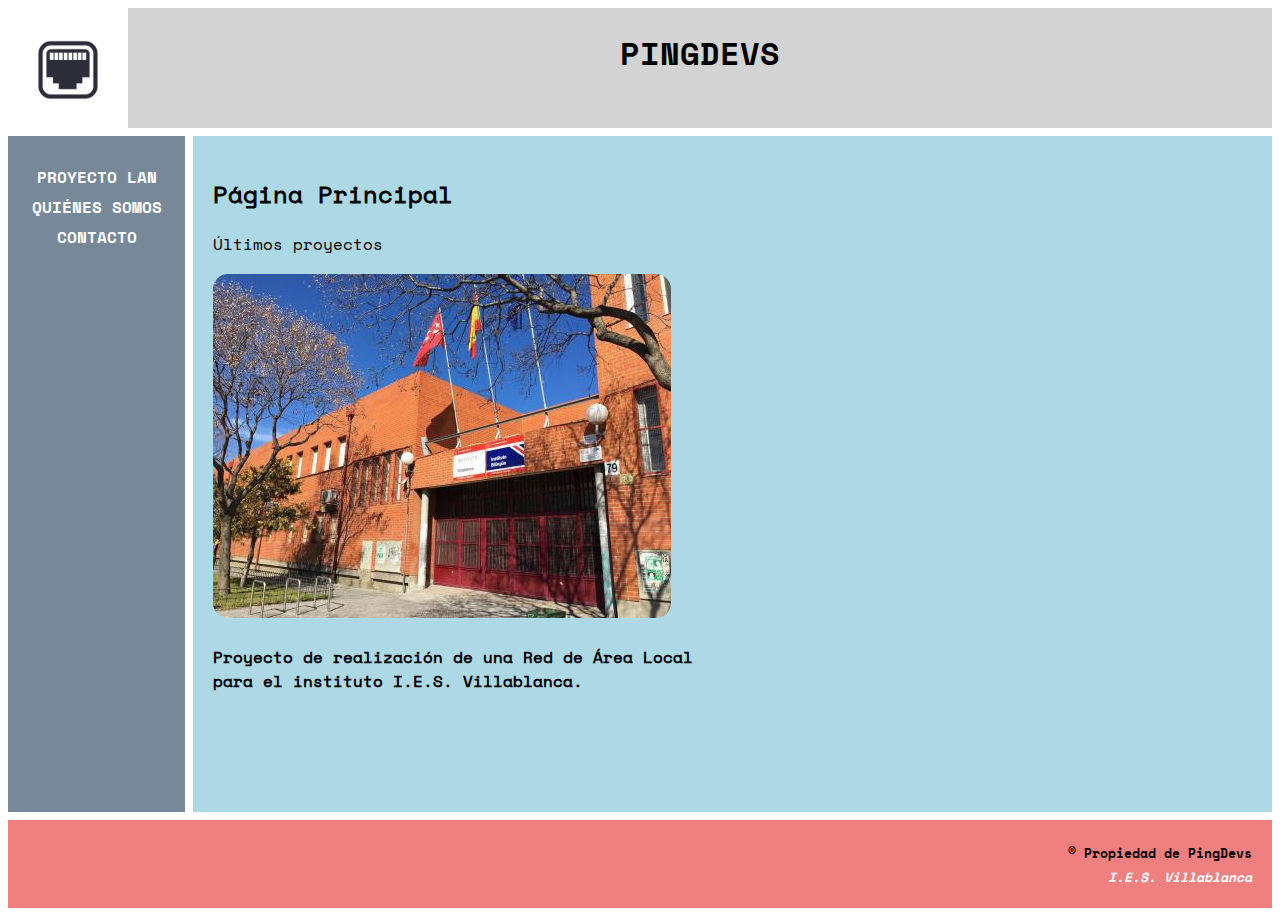
<file: index.html>
<!DOCTYPE html>
<html lang="es">
<head>  

    <title>Proyecto PAR</title>
    <meta charset="UTF-8">
    <meta http-equiv="X-UA-Compatible" content="IE=edge">
    <meta name="keywords" content="HTML, CSS, Javascript">
    <meta name="viewport" content="width=device-width, initial-scale=1.0">
    <meta name="author" content="Grupo 10 1º ASIR">

    <link rel="icon" href="img/depositphotos_162389978-stock-illustration-ethernet-network-port-icon.webp">
    <link rel="stylesheet" href="css/Principal.css">
</head>
<body>

    <div class="container"> 

        <header id="cabecera">
            <a href="index.html"><img src="img/depositphotos_162389978-stock-illustration-ethernet-network-port-icon.webp" class="logo"></a>
            <h1 class="titulo">PINGDEVS</h1>
        </header>

        <aside id="menu">
            <nav>
                <dl class="navBar">
                    <dt><a href="html/Presentacion.html">PROYECTO LAN</a></dt>
                    <dt><a href="html/QuienesSomos.html">QUIÉNES SOMOS</a></dt>
                    <dt><a href="html/Contacto.html">CONTACTO</a></dt>
                </dl>
            </nav>
        </aside>

        <main id="principal">

            <h2 class="subtitulo">Página Principal</h2>

            <section class="presentacion">
                Últimos proyectos
            </section>
            <br>

            <section class="presentacion">
                <a href="html/Presentacion.html"><img src="img/Definitiva nacional.JPG" alt="cargando imagen" class="fotoIES"></a>
                <h4>Proyecto de realización de una Red de Área Local<br> 
                    para el instituto I.E.S. Villablanca.</h4>
            </section>

        </main>

        <footer>
            <small>&copy; Propiedad de PingDevs</small><br>
            <small><i><a href="https://site.educa.madrid.org/ies.villablanca.madrid/" target="_blank">I.E.S. Villablanca</a></i></small>
        </footer>
    </div>


</body>
</html>
</file>
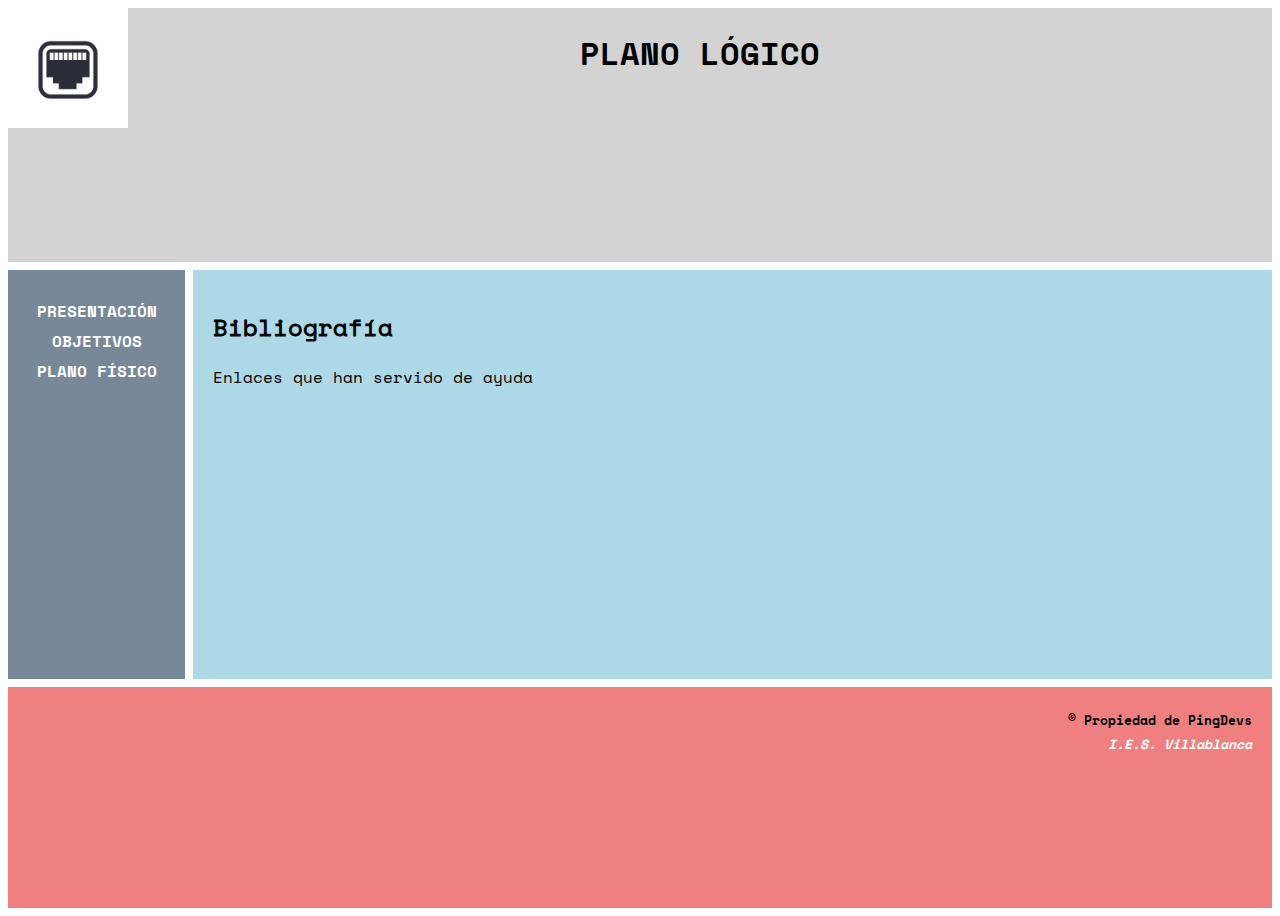
<file: html/Agradecimiento.html>
<!DOCTYPE html>
<html lang="en">
<head>  

    <title>Proyecto PAR</title>
    <meta charset="UTF-8">
    <meta http-equiv="X-UA-Compatible" content="IE=edge">
    <meta name="keywords" content="HTML, CSS, Javascript">
    <meta name="viewport" content="width=device-width, initial-scale=1.0">
    <meta name="author" content="Grupo 10 1º ASIR">

    <link rel="icon" href="../img/depositphotos_162389978-stock-illustration-ethernet-network-port-icon.webp">
    <link rel="stylesheet" href="../css/Bibliografia.css">
</head>
<body>

    <div class="container"> 

        <header id="cabecera">
            <a href="../index.html"><img src="../img/depositphotos_162389978-stock-illustration-ethernet-network-port-icon.webp" class="logo"></a>
            <h1 class="titulo">PLANO LÓGICO</h1>
        </header>

        <aside id="menu">
            <nav>
                <dl>
                    <dt><a href="Presentacion.html">PRESENTACIÓN</a></dt>
                    <dt><a href="Objetivos.html">OBJETIVOS</a></dt> 
                    <dt><a href="PlanoFisico.html">PLANO FÍSICO</a></dt>
                </dl>
            </nav>
        </aside>

        <main id="principal">

            <h2 class="subtitulo">Bibliografía</h2>

            <section class="presentacion">
                Enlaces que han servido de ayuda
            </section>

        </main>

        <footer>
            <small>&copy; Propiedad de PingDevs</small><br>
            <small><i><a href="https://site.educa.madrid.org/ies.villablanca.madrid/" target="_blank">I.E.S. Villablanca</a></i></small>
        </footer>
    </div>


</body>
</html>
</file>
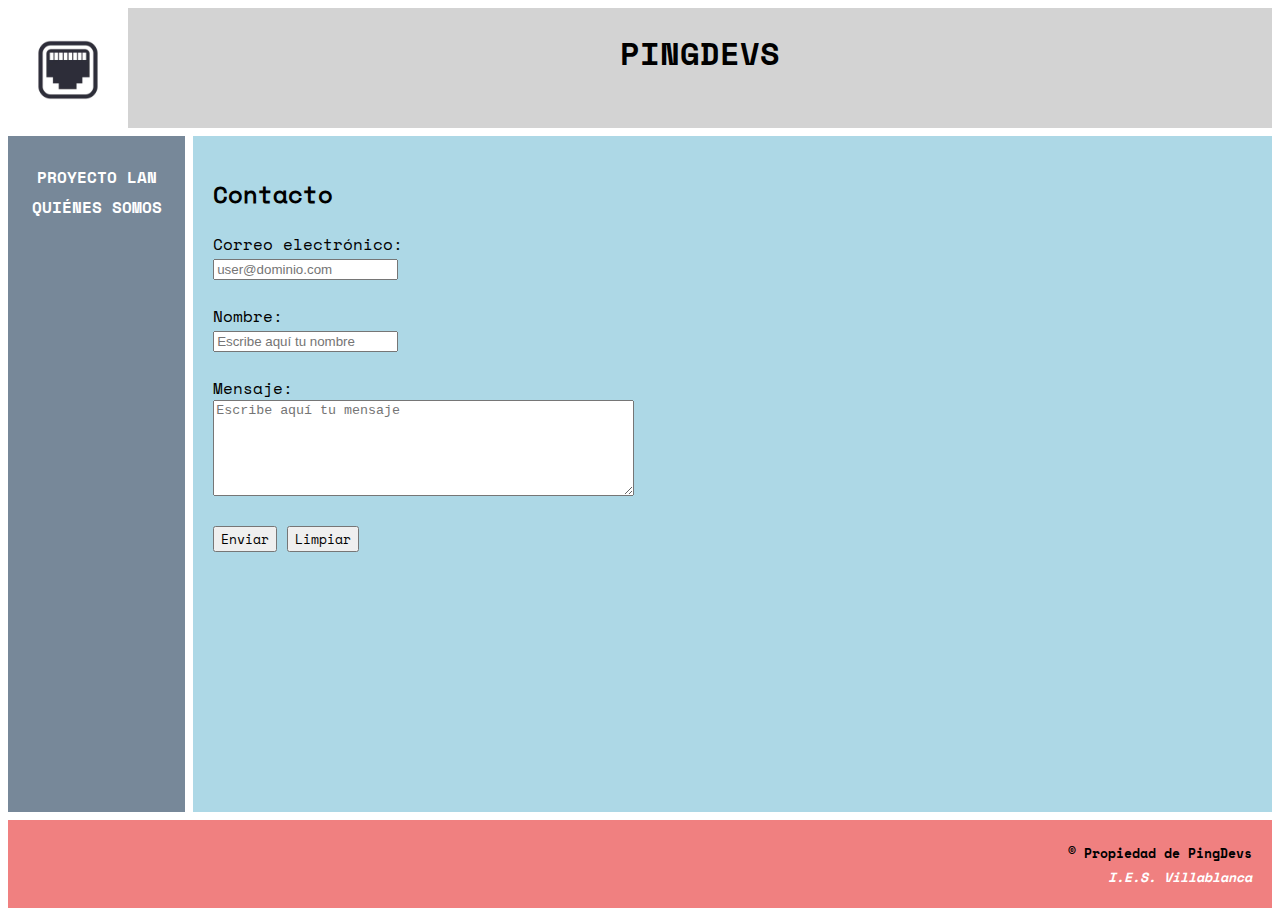
<file: html/Contacto.html>
<!DOCTYPE html>
<html lang="en">
<head>  

    <title>Proyecto PAR</title>
    <meta charset="UTF-8">
    <meta http-equiv="X-UA-Compatible" content="IE=edge">
    <meta name="keywords" content="HTML, CSS, Javascript">
    <meta name="viewport" content="width=device-width, initial-scale=1.0">
    <meta name="author" content="Grupo 10 1º ASIR">

    <link rel="icon" href="../img/depositphotos_162389978-stock-illustration-ethernet-network-port-icon.webp">
    <link rel="stylesheet" href="../css/Contacto.css">
</head>
<body>

    <div class="container"> 

        <header id="cabecera">
            <a href="../index.html"><img src="../img/depositphotos_162389978-stock-illustration-ethernet-network-port-icon.webp" class="logo"></a>
            <h1 class="titulo">PINGDEVS</h1>
        </header>

        <aside id="menu">
            <nav>
                <dl class="navBar">
                    <dt><a href="Presentacion.html">PROYECTO LAN</a></dt>
                    <dt><a href="QuienesSomos.html">QUIÉNES SOMOS</a></dt>
                </dl>
            </nav>
        </aside>

        <main id="principal">

            <h2 class="subtitulo">Contacto</h2>

            <section class="formulario">
                    <form action="formulario">
                        <label for="correo">Correo electrónico:</label><br>
                        <input type="email" pattern="[a-z]{8}[@][gmail][.com]" placeholder="user@dominio.com"><br>
                        <br>
                        <label for="nombre">Nombre:</label><br>
                        <input type="text" pattern="[A-Z][a-z]{15}" placeholder="Escribe aquí tu nombre"><br>
                        <br>
                        <label for="mensaje">Mensaje:</label><br>
                        <textarea name="mensaje" id="mensaje" cols="50" rows="6" placeholder="Escribe aquí tu mensaje"></textarea><br>
                        <br>
                        <input type="submit" value="Enviar" class="boton">
                        <input type="reset" value="Limpiar" class="boton">
                    </form>
            </section>

        </main>

        <footer>
            <small>&copy; Propiedad de PingDevs</small><br>
            <small><i><a href="https://site.educa.madrid.org/ies.villablanca.madrid/" target="_blank">I.E.S. Villablanca</a></i></small>
        </footer>
    </div>


</body>
</html>
</file>
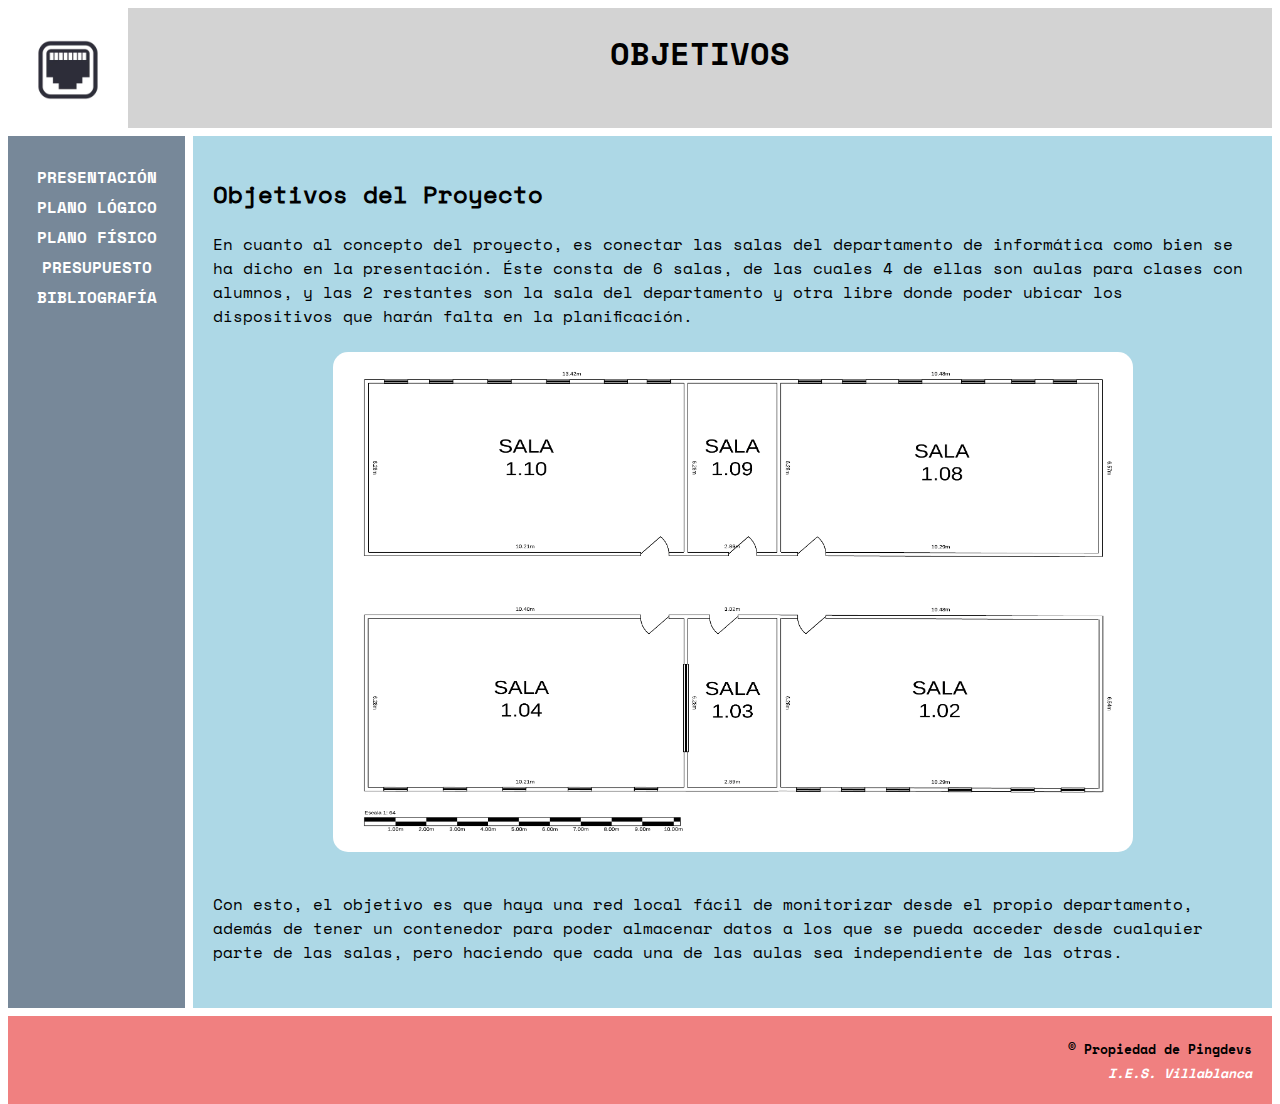
<file: html/Objetivos.html>
<!DOCTYPE html>
<html lang="en">
<head>  

    <title>Proyecto PAR</title>
    <meta charset="UTF-8">
    <meta http-equiv="X-UA-Compatible" content="IE=edge">
    <meta name="keywords" content="HTML, CSS, Javascript">
    <meta name="viewport" content="width=device-width, initial-scale=1.0">
    <meta name="author" content="Grupo 10 1º ASIR">

    <link rel="icon" href="../img/depositphotos_162389978-stock-illustration-ethernet-network-port-icon.webp">
    <link rel="stylesheet" href="../css/Objetivos.css">
</head>
<body>

    <div class="container"> 

        <header id="cabecera">
            <a href="../index.html"><img src="../img/depositphotos_162389978-stock-illustration-ethernet-network-port-icon.webp" class="logo"></a>
            <h1 class="titulo">OBJETIVOS</h1>
        </header>

        <aside id="menu">
            <nav>
                <dl>
                    <dt><a href="Presentacion.html">PRESENTACIÓN</a></dt>
                    <dt><a href="PlanoLogico.html">PLANO LÓGICO</a></dt>
                    <dt><a href="PlanoFisico.html">PLANO FÍSICO</a></dt>
                    <dt><a href="Presupuesto.html">PRESUPUESTO</a></dt>
                    <dt><a href="Bibliografia.html">BIBLIOGRAFÍA</a></dt>
                </dl>
            </nav>
        </aside>

        <main id="principal">

            <h2 class="subtitulo">Objetivos del Proyecto</h2>

            <section class="presentacion">
                En cuanto al concepto del proyecto, es conectar las salas del departamento de informática como bien se ha dicho
                en la presentación. Éste consta de 6 salas, de las cuales 4 de ellas son aulas para clases con alumnos, y las 2 restantes 
                son la sala del departamento y otra libre donde poder ubicar los dispositivos que harán falta en la planificación. 
                <br><br>
               
                
            </section>

            <div id="fotoIES">
                <img src="../img/Plano de planta de oficina .png" class="foto">
            </div>
            <br><br>

            <section class="presentacion">
                 Con esto, el objetivo es que haya una red local fácil de monitorizar desde el propio departamento, además de tener un contenedor
                para poder almacenar datos a los que se pueda acceder desde cualquier parte de las salas, pero haciendo que cada una de las 
                aulas sea independiente de las otras.<br><br>
            </section>

        </main>

        <footer>
            <small>&copy; Propiedad de Pingdevs</small><br>
            <small><i><a href="https://site.educa.madrid.org/ies.villablanca.madrid/" target="_blank">I.E.S. Villablanca</a></i></small>
        </footer>
    </div>


</body>
</html>
</file>
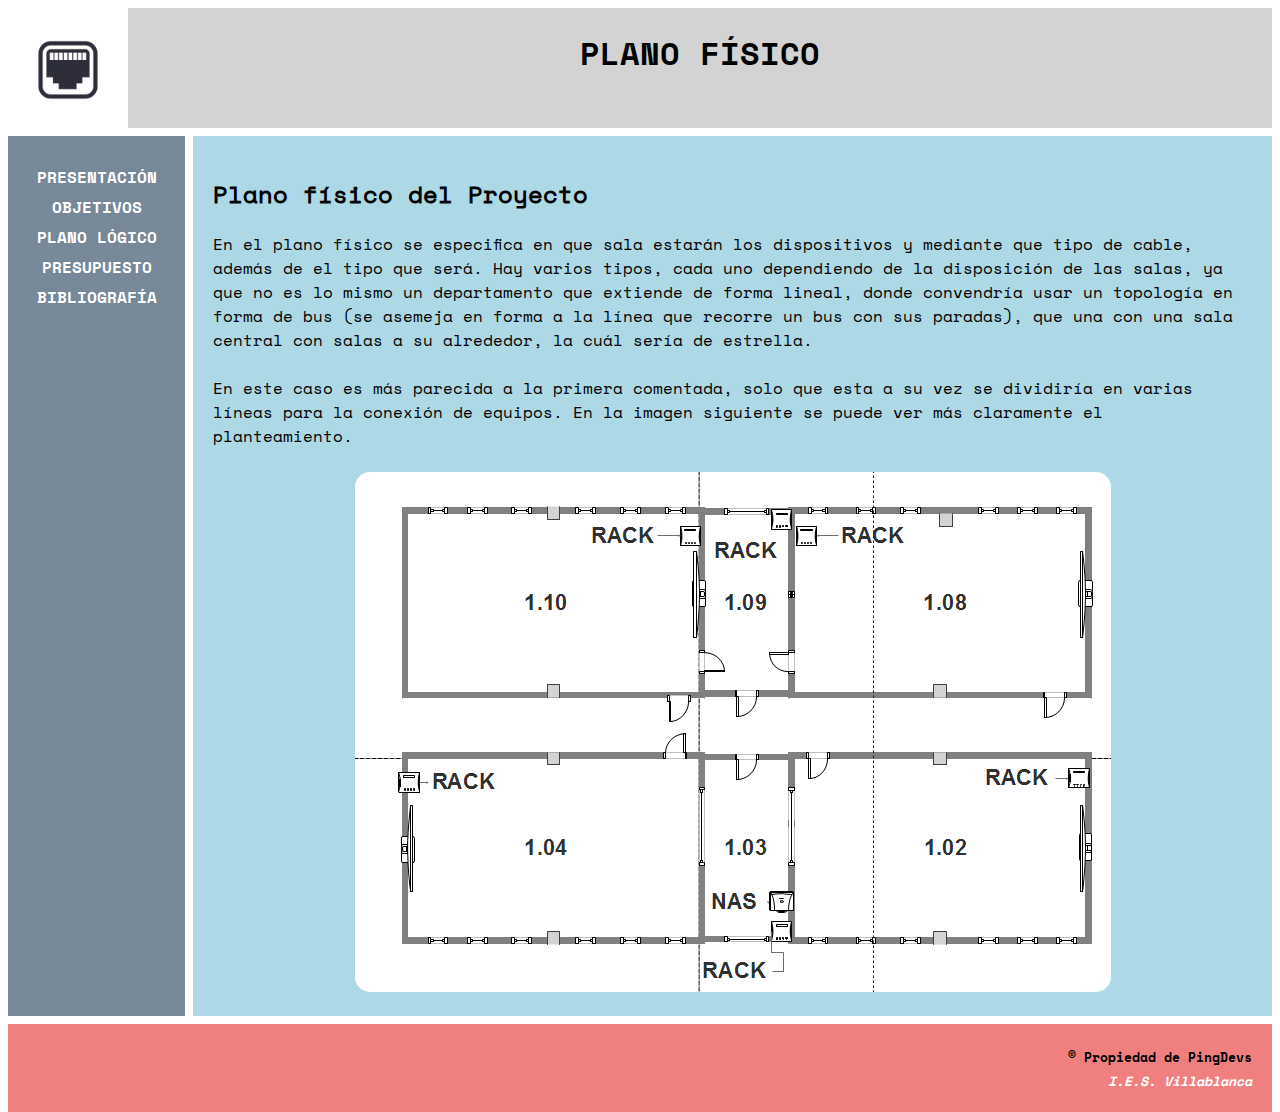
<file: html/PlanoFisico.html>
<!DOCTYPE html>
<html lang="en">
<head>  

    <title>Proyecto PAR</title>
    <meta charset="UTF-8">
    <meta http-equiv="X-UA-Compatible" content="IE=edge">
    <meta name="keywords" content="HTML, CSS, Javascript">
    <meta name="viewport" content="width=device-width, initial-scale=1.0">
    <meta name="author" content="Grupo 10 1º ASIR">

    <link rel="icon" href="../img/depositphotos_162389978-stock-illustration-ethernet-network-port-icon.webp">
    <link rel="stylesheet" href="../css/PlanoFisico.css">
</head>
<body>

    <div class="container"> 

        <header id="cabecera">
            <a href="../index.html"><img src="../img/depositphotos_162389978-stock-illustration-ethernet-network-port-icon.webp" class="logo"></a>
            <h1 class="titulo">PLANO FÍSICO</h1>
        </header>

        <aside id="menu">
            <nav>
                <dl>
                    <dt><a href="Presentacion.html">PRESENTACIÓN</a></dt>
                    <dt><a href="Objetivos.html">OBJETIVOS</a></dt>
                    <dt><a href="PlanoLogico.html">PLANO LÓGICO</a></dt>
                    <dt><a href="Presupuesto.html">PRESUPUESTO</a></dt>
                    <dt><a href="Bibliografia.html">BIBLIOGRAFÍA</a></dt>
                </dl>
            </nav>
        </aside>

        <main id="principal">

            <h2 class="subtitulo">Plano físico del Proyecto</h2>

            <section class="presentacion">
                En el plano físico se especifica en que sala estarán los dispositivos y mediante que tipo de cable, además de 
                el tipo que será. Hay varios tipos, cada uno dependiendo de la disposición de las salas, ya que no es lo mismo un
                departamento que extiende de forma lineal, donde convendría usar un topología en forma de bus (se asemeja en forma 
                a la línea que recorre un bus con sus paradas), que una con una sala central con salas a su alrededor, la cuál sería 
                de estrella.<br><br>
                En este caso es más parecida a la primera comentada, solo que esta a su vez se dividiría en varias líneas para la 
                conexión de equipos. En la imagen siguiente se puede ver más claramente el planteamiento.<br><br>
            </section>
            
            <img src="../img/Captura de pantalla 2022-12-09 214518.png" alt="cargando foto" class="foto">

        </main>

        <footer>
            <small>&copy; Propiedad de PingDevs</small><br>
            <small><i><a href="https://site.educa.madrid.org/ies.villablanca.madrid/" target="_blank">I.E.S. Villablanca</a></i></small>
        </footer>
    </div>


</body>
</html>
</file>
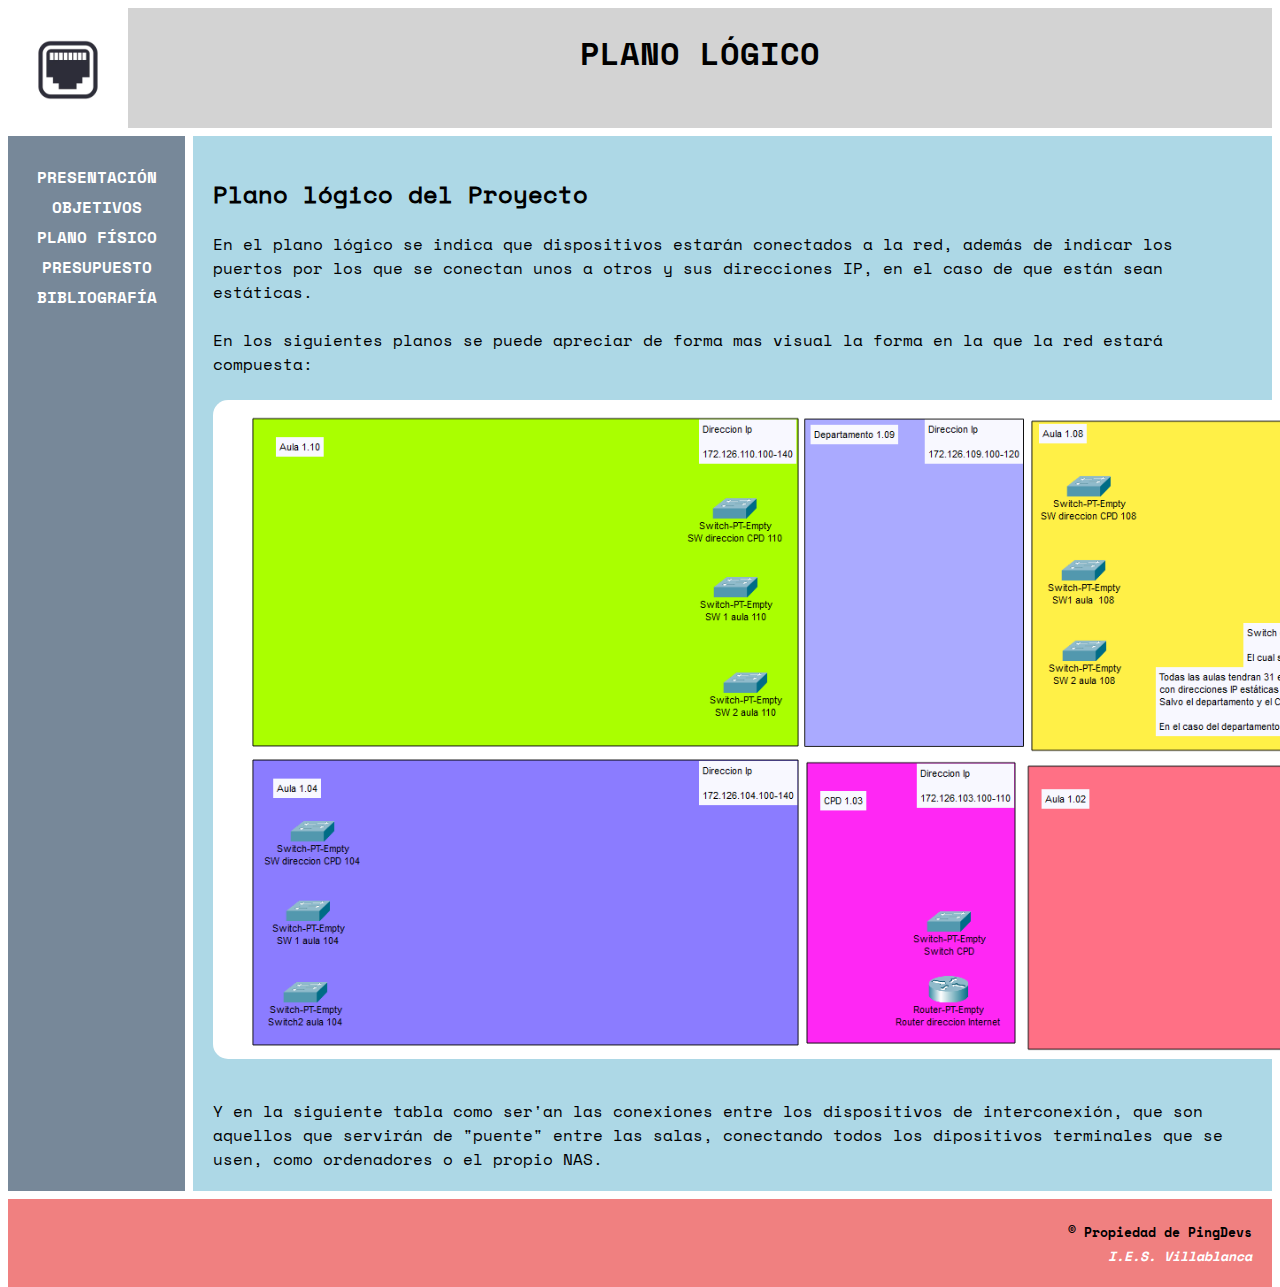
<file: html/PlanoLogico.html>
<!DOCTYPE html>
<html lang="en">
<head>  

    <title>Proyecto PAR</title>
    <meta charset="UTF-8">
    <meta http-equiv="X-UA-Compatible" content="IE=edge">
    <meta name="keywords" content="HTML, CSS, Javascript">
    <meta name="viewport" content="width=device-width, initial-scale=1.0">
    <meta name="author" content="Grupo 10 1º ASIR">

    <link rel="icon" href="../img/depositphotos_162389978-stock-illustration-ethernet-network-port-icon.webp">
    <link rel="stylesheet" href="../css/PlanoLogico.css">
</head>
<body>

    <div class="container"> 

        <header id="cabecera">
            <a href="../index.html"><img src="../img/depositphotos_162389978-stock-illustration-ethernet-network-port-icon.webp" class="logo"></a>
            <h1 class="titulo">PLANO LÓGICO</h1>
        </header>

        <aside id="menu">
            <nav>
                <dl>
                    <dt><a href="Presentacion.html">PRESENTACIÓN</a></dt>
                    <dt><a href="Objetivos.html">OBJETIVOS</a></dt> 
                    <dt><a href="PlanoFisico.html">PLANO FÍSICO</a></dt>
                    <dt><a href="Presupuesto.html">PRESUPUESTO</a></dt>
                    <dt><a href="Bibliografia.html">BIBLIOGRAFÍA</a></dt>
                </dl>
            </nav>
        </aside>

        <main id="principal">

            <h2 class="subtitulo">Plano lógico del Proyecto</h2>

            <section class="presentacion">
                En el plano lógico se indica que dispositivos estarán conectados a la red,
                además de indicar los puertos por los que se conectan unos a otros y sus direcciones IP, 
                en el caso de que están sean estáticas.<br><br>
                En los siguientes planos se puede apreciar de forma mas visual la forma en la que la red 
                estará compuesta:<br><br>
            </section>

                <img src="../img/Captura de pantalla 2022-12-09 191212.png" alt="cargando imagen" class="fotoLogico">
                <br><br><br>

            <section class="presentacion">
                Y en la siguiente tabla como ser'an las conexiones entre los dispositivos de interconexión, que son aquellos que servirán 
                de "puente" entre las salas, conectando todos los dipositivos terminales que se usen, como ordenadores o el propio NAS.
            </section>

        </main>

        <footer>
            <small>&copy; Propiedad de PingDevs</small><br>
            <small><i><a href="https://site.educa.madrid.org/ies.villablanca.madrid/" target="_blank">I.E.S. Villablanca</a></i></small>
        </footer>
    </div>


</body>
</html>
</file>
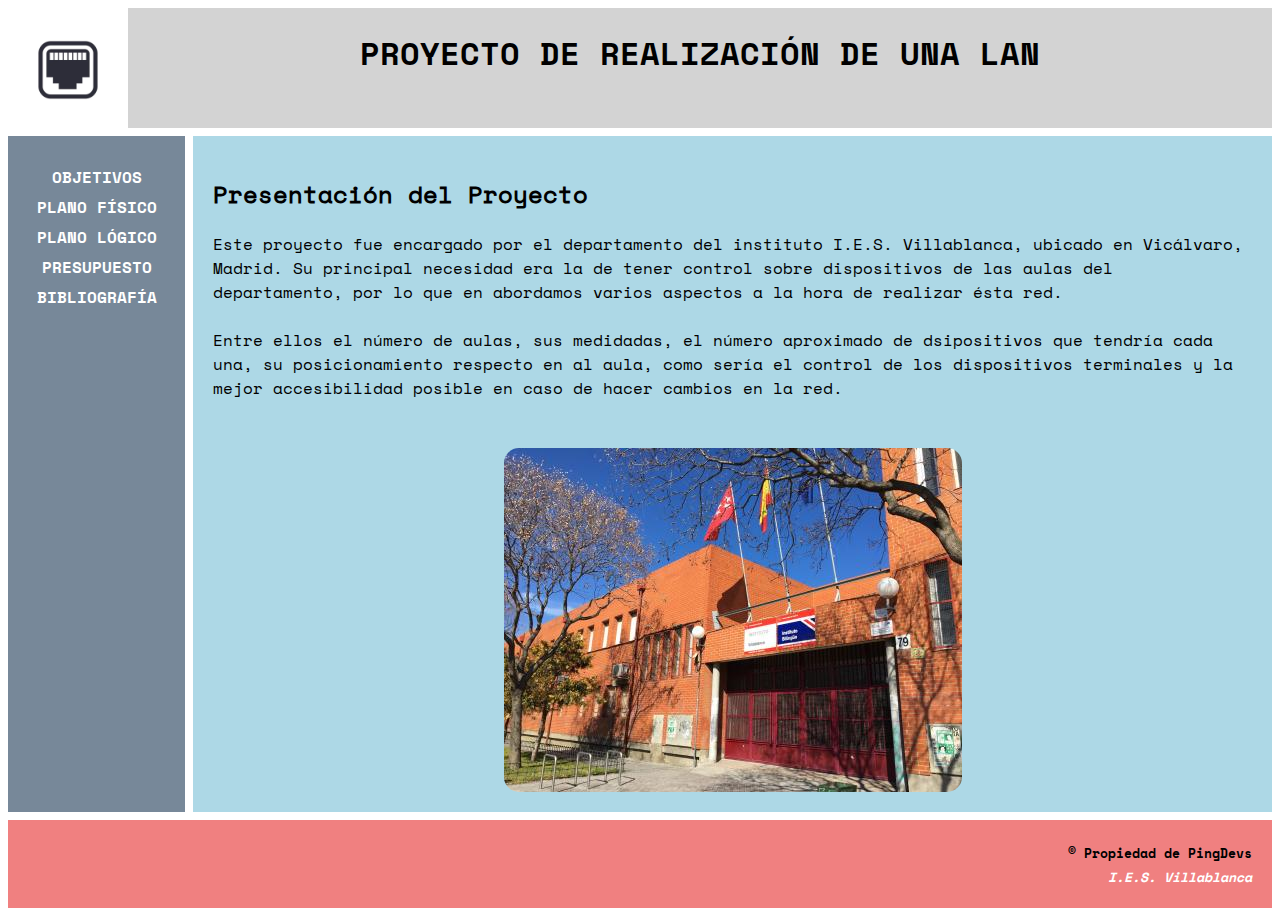
<file: html/Presentacion.html>
<!DOCTYPE html>
<html lang="en">
<head>  

    <title>Proyecto PAR</title>
    <meta charset="UTF-8">
    <meta http-equiv="X-UA-Compatible" content="IE=edge">
    <meta name="keywords" content="HTML, CSS, Javascript">
    <meta name="viewport" content="width=device-width, initial-scale=1.0">
    <meta name="author" content="Grupo 10 1º ASIR">

    <link rel="icon" href="../img/depositphotos_162389978-stock-illustration-ethernet-network-port-icon.webp">
    <link rel="stylesheet" href="../css/Presentacion.css">
</head>
<body>

    <div class="container"> 

        <header id="cabecera">
            <a href="../index.html"><img src="../img/depositphotos_162389978-stock-illustration-ethernet-network-port-icon.webp" class="logo"></a>
            <h1 class="titulo">PROYECTO DE REALIZACIÓN DE UNA LAN</h1>
        </header>

        <aside id="menu">
            <nav>
                <dl class="navBar">
                    <dt><a href="Objetivos.html">OBJETIVOS</a></dt>
                    <dt><a href="PlanoFisico.html">PLANO FÍSICO</a></dt>
                    <dt><a href="PlanoLogico.html">PLANO LÓGICO</a></dt>
                    <dt><a href="Presupuesto.html">PRESUPUESTO</a></dt>
                    <dt><a href="Bibliografia.html">BIBLIOGRAFÍA</a></dt>
                </dl>
            </nav>
        </aside>

        <main id="principal">

            <h2 class="subtitulo">Presentación del Proyecto</h2>

            <section class="presentacion">
                Este proyecto fue encargado por el departamento del instituto I.E.S. Villablanca, ubicado en Vicálvaro, Madrid. 
                Su principal necesidad era la de tener control sobre dispositivos de las aulas del departamento, por lo que en abordamos
                varios aspectos a la hora de realizar ésta red.<br><br>
                
                Entre ellos el número de aulas, sus medidadas, el número aproximado de dsipositivos que tendría cada 
                una, su posicionamiento respecto en al aula, como sería el control de los dispositivos terminales y la mejor accesibilidad posible
                en caso de hacer cambios en la red.<br><br><br>                
            </section>
            
            <img src="../img/Definitiva nacional.JPG" alt="cargando imagen" class="foto">
        </main>

        <footer>
            <small>&copy; Propiedad de PingDevs</small><br>
            <small><i><a href="https://site.educa.madrid.org/ies.villablanca.madrid/" target="_blank">I.E.S. Villablanca</a></i></small>
        </footer>
    </div>


</body>
</html>
</file>
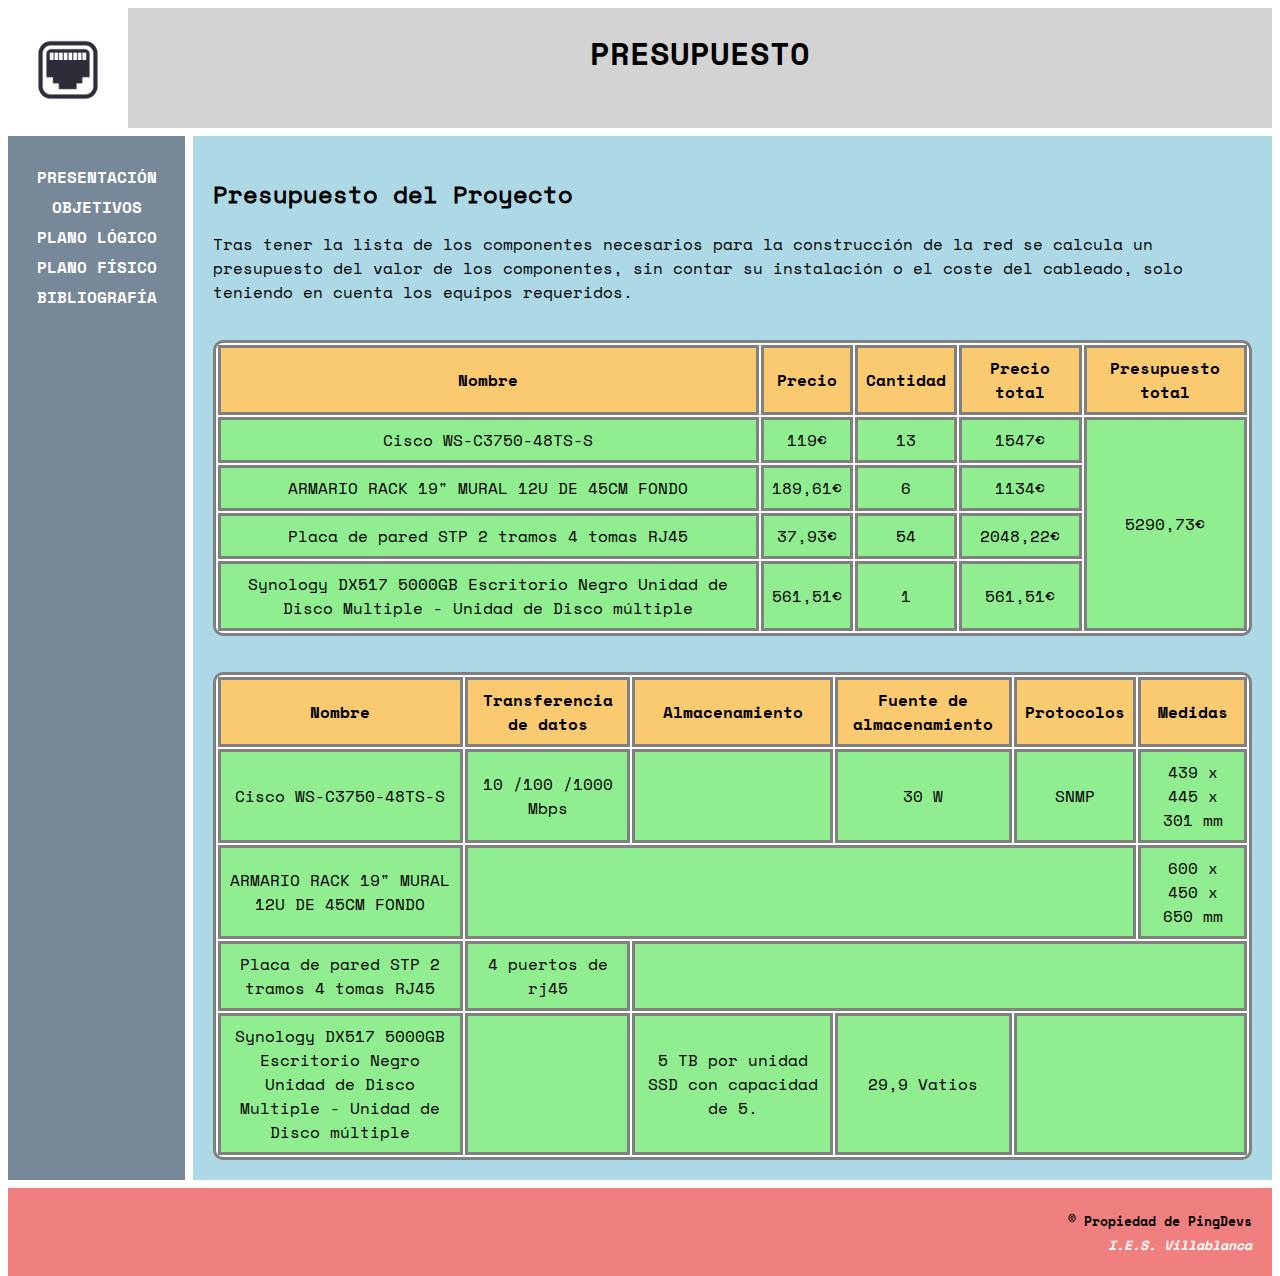
<file: html/Presupuesto.html>
<!DOCTYPE html>
<html lang="en">
<head>  

    <title>Proyecto PAR</title>
    <meta charset="UTF-8">
    <meta http-equiv="X-UA-Compatible" content="IE=edge">
    <meta name="keywords" content="HTML, CSS, Javascript">
    <meta name="viewport" content="width=device-width, initial-scale=1.0">
    <meta name="author" content="Grupo 10 1º ASIR">

    <link rel="icon" href="../img/depositphotos_162389978-stock-illustration-ethernet-network-port-icon.webp">
    <link rel="stylesheet" href="../css/Presupuesto.css">
</head>
<body>

    <div class="container"> 

        <header id="cabecera">
            <a href="../index.html"><img src="../img/depositphotos_162389978-stock-illustration-ethernet-network-port-icon.webp" class="logo"></a>
            <h1 class="titulo">PRESUPUESTO</h1>
        </header>

        <aside id="menu">
            <nav>
                <dl>
                    <dt><a href="Presentacion.html">PRESENTACIÓN</a></dt>
                    <dt><a href="Objetivos.html">OBJETIVOS</a></dt>
                    <dt><a href="PlanoLogico.html">PLANO LÓGICO</a></dt>
                    <dt><a href="PlanoFisico.html">PLANO FÍSICO</a></dt>
                    <dt><a href="Bibliografia.html">BIBLIOGRAFÍA</a></dt>     
                </dl>
            </nav>
        </aside>

        <main id="principal">

            <h2 class="subtitulo">Presupuesto del Proyecto</h2>

            <section class="presentacion">
                Tras tener la lista de los componentes necesarios para la construcción de la red se calcula un presupuesto del valor
                de los componentes, sin contar su instalación o el coste del cableado, solo teniendo en cuenta los equipos requeridos. 
            </section>

            <br><br>

            <section>
                <table class="tablas">
                    <tr class="titulos">
                        <td>Nombre</td>
                        <td>Precio</td>
                        <td>Cantidad</td>
                        <td>Precio total</td>
                        <td>Presupuesto total</td>
                    </tr>

                    <tr class="celdas">
                        <td>Cisco WS-C3750-48TS-S</td>
                        <td>119€</td>
                        <td>13</td>
                        <td>1547€</td>
                        <td rowspan="4">5290,73€</td>
                    </tr>

                    <tr class="celdas">
                        <td>ARMARIO RACK 19" MURAL 12U DE 45CM FONDO</td>
                        <td>189,61€</td>
                        <td>6</td>
                        <td>1134€</td>
                    </tr>

                    <tr class="celdas">
                        <td>Placa de pared STP 2 tramos 4 tomas RJ45</td>
                        <td>37,93€</td>
                        <td>54</td>
                        <td>2048,22€</td>
                    </tr>

                    <tr class="celdas">
                        <td>Synology DX517 5000GB Escritorio Negro Unidad de Disco Multiple - Unidad de Disco múltiple</td>
                        <td>561,51€</td>
                        <td>1</td>
                        <td>561,51€</td>
                    </tr>
                </table>

                <br><br>

                <table class="tablas">
                    <tr class="titulos">
                        <td>Nombre</td>
                        <td>Transferencia de datos</td>
                        <td>Almacenamiento</td>
                        <td>Fuente de almacenamiento</td>
                        <td>Protocolos</td>
                        <td>Medidas</td>
                    </tr>

                    <tr class="celdas">
                        <td>Cisco WS-C3750-48TS-S</td>
                        <td>10 /100 /1000 Mbps</td>
                        <td></td>
                        <td>30 W</td>
                        <td>SNMP</td>
                        <td>439 x 445 x 301 mm</td>
                    </tr>

                    <tr class="celdas">
                        <td>ARMARIO RACK 19" MURAL 12U DE 45CM FONDO</td>
                        <td colspan="4"></td>
                        <td>600 x 450 x 650 mm</td>
                    </tr>

                    <tr class="celdas">
                        <td>Placa de pared STP 2 tramos 4 tomas RJ45</td>
                        <td>4 puertos de rj45</td>
                        <td colspan="4"></td>
                    </tr>

                    <tr class="celdas">
                        <td>Synology DX517 5000GB Escritorio Negro Unidad de Disco Multiple - Unidad de Disco múltiple</td>
                        <td></td>
                        <td>5 TB por unidad SSD
                            con capacidad de 5.</td>
                        <td>29,9 Vatios</td>
                        <td colspan="2"></td>
                    </tr>
                </table>
            </section>

        </main>

        <footer>
            <small>&copy; Propiedad de PingDevs</small><br>
            <small><i><a href="https://site.educa.madrid.org/ies.villablanca.madrid/" target="_blank">I.E.S. Villablanca</a></i></small>
        </footer>
    </div>


</body>
</html>
</file>
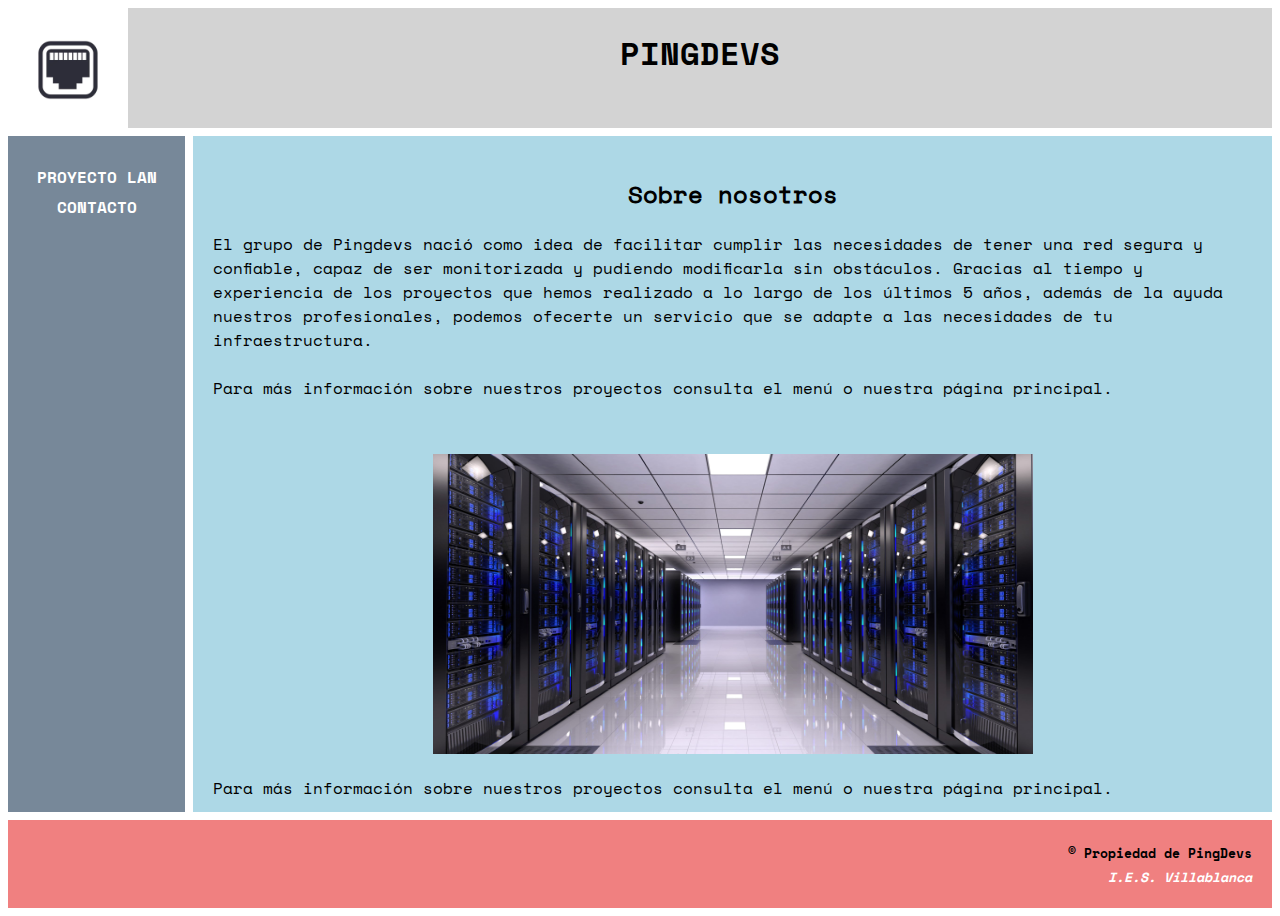
<file: html/QuienesSomos.html>
<!DOCTYPE html>
<html lang="en">
<head>  

    <title>Proyecto PAR</title>
    <meta charset="UTF-8">
    <meta http-equiv="X-UA-Compatible" content="IE=edge">
    <meta name="keywords" content="HTML, CSS, Javascript">
    <meta name="viewport" content="width=device-width, initial-scale=1.0">
    <meta name="author" content="Grupo 10 1º ASIR">

    <link rel="icon" href="../img/depositphotos_162389978-stock-illustration-ethernet-network-port-icon.webp">
    <link rel="stylesheet" href="../css/QuienesSomos.css">
</head>
<body>

    <div class="container"> 

        <header id="cabecera">
            <a href="../index.html"><img src="../img/depositphotos_162389978-stock-illustration-ethernet-network-port-icon.webp" class="logo"></a>
            <h1 class="titulo">PINGDEVS</h1>
        </header>

        <aside id="menu">
            <nav>
                <dl class="navBar">
                    <dt><a href="Presentacion.html">PROYECTO LAN</a></dt>
                    <dt><a href="Contacto.html">CONTACTO</a></dt>
                </dl>
            </nav>
        </aside>

        <main id="principal">

            <h2 class="subtitulo">Sobre nosotros</h2>

            <section class="presentacion">
                El grupo de Pingdevs nació como idea de facilitar cumplir las necesidades de tener una red segura y confiable,
                capaz de ser monitorizada y pudiendo modificarla sin obstáculos. Gracias al tiempo y experiencia de los proyectos
                que hemos realizado a lo largo de los últimos 5 años, además de la ayuda nuestros profesionales, podemos ofecerte
                un servicio que se adapte a las necesidades de tu infraestructura.<br><br>
                Para más información sobre nuestros proyectos consulta
                el menú o nuestra página principal.
            </section>
            <br><br><br>

            <img src="../img/AdobeStock_90603827-scaled.jpeg" alt="cargando imagen" class="fotoServer">

            <br><br>

            <section class="presentacion">
                Para más información sobre nuestros proyectos consulta
                el menú o nuestra página <a href="../index.html" class="enlacePrincipal">principal.</a>
            </section>

        </main>

        <footer>
            <small>&copy; Propiedad de PingDevs</small><br>
            <small><i><a href="https://site.educa.madrid.org/ies.villablanca.madrid/" target="_blank">I.E.S. Villablanca</a></i></small>
        </footer>
    </div>


</body>
</html>
</file>
<file: css/Principal.css>
@font-face {
    font-family: "spacemono-bold";
    src: url("../Fuentes/SpaceMono-Bold.ttf");
}

@font-face {
    font-family: "spacemono-bolditalic";
    src: url("../Fuentes/SpaceMono-BoldItalic.ttf");
}

@font-face {
    font-family: "spacemono-regular";
    src: url("../Fuentes/SpaceMono-Regular.ttf");
}

@font-face {
    font-family: "spacemono-italic";
    src: url("../Fuentes/SpaceMono-Italic.ttf");
}


a:link {
    text-decoration: none;
    color: white;
}

a:visited {
    text-decoration: none;
    color: white;
}


/*------Ajustes del grid--------*/


.container {
    display: grid;
    height: 100vh;
    grid-template-columns: 0.5fr 1fr 1fr 1fr;
    grid-template-rows: 0.2fr 1.5fr 1.2fr 0.1fr;
    grid-template-areas:
     "nav nav nav nav"
     "side main main main"
     "side main main main"
     "footer footer footer footer";
    grid-gap: 0.5rem;
    border-radius: 8px;
}


/*-----Ajustes cabecera---------*/

#cabecera {
    background-color: lightgrey;
    grid-area: nav;
    font-family: "spacemono-bold";
    text-align: center;
}

.logo {
    height: 120px;
    width: 120px;
    float: left;
}

/*-----Ajustes barra menu--------*/

#menu {
    background-color: lightslategray;
    font-family: "spacemono-bold";
    grid-area: side;
    padding: 10px;
    text-align: center;
    line-height: 30px;
}


/*-----Ajustes principal---------*/

#principal {
    background-color: lightblue;
    grid-area: main;
    padding: 20px;
}

.subtitulo {
    font-family: "spacemono-regular";
}

.presentacion {
    font-family: "spacemono-regular";
}

.fotoIES {
    border-radius: 15px;
}

/*-----Ajutes footer-------------*/

footer {
    background-color: lightcoral;
    font-family: "spacemono-bold";
    grid-area: footer;
    padding: 20px;
    text-align: right;

}

@media only screen and (max-width: 550px) {
    .container {
        grid-template-columns: 1fr;
        grid-template-rows: 0.4fr 0.4fr 2.2fr 1.2fr 1.2fr 1.2fr 1fr;
        grid-template-areas: 
        "nav"
        "side"
        "main"
        "footer";
    }

    #menu dt {
        display: block;
        float: left;
        margin: 8px;
    }

    dl {
        list-style: none;
    }

    a:link {
        text-decoration: none;
    }
    
    a:hover {
        background-color: white;
        color: black;
    }
    
    a.visited {
        text-decoration: none;
    }
}

a:link {
    text-decoration: none;
}

a:hover {
    background-color: white;
    color: black;
}

a.visited {
    text-decoration: none;
}

/*------Ajustes de cuerpo-------*/
</file>
<file: css/Bibliografia.css>
@font-face {
    font-family: "spacemono-bold";
    src: url("../Fuentes/SpaceMono-Bold.ttf");
}

@font-face {
    font-family: "spacemono-bolditalic";
    src: url("../Fuentes/SpaceMono-BoldItalic.ttf");
}

@font-face {
    font-family: "spacemono-regular";
    src: url("../Fuentes/SpaceMono-Regular.ttf");
}

@font-face {
    font-family: "spacemono-italic";
    src: url("../Fuentes/SpaceMono-Italic.ttf");
}


a:link {
    text-decoration: none;
    color: white;
}

a:visited {
    text-decoration: none;
    color: white;
}


/*------Ajustes del grid--------*/


.container {
    display: grid;
    height: 100vh;
    grid-template-columns: 0.5fr 1fr 1fr 1fr;
    grid-template-rows: 0.2fr 1 1.2fr 0.1fr;
    grid-template-areas:
     "nav nav nav nav"
     "side main main main"
     "side main main main"
     "footer footer footer footer";
    grid-gap: 0.5rem;
}


/*-----Ajustes cabecera---------*/

#cabecera {
    background-color: lightgrey;
    grid-area: nav;
    font-family: "spacemono-bold";
    text-align: center;
}

.logo {
    height: 120px;
    width: 120px;
    float: left;
}

/*-----Ajustes barra menu--------*/

#menu {
    background-color: lightslategray;
    font-family: "spacemono-bold";
    grid-area: side;
    padding: 10px;
    text-align: center;
    line-height: 30px;
}


/*-----Ajustes principal---------*/

#principal {
    background-color: lightblue;
    grid-area: main;
    padding: 20px;
}

.subtitulo {
    font-family: "spacemono-regular";
}

.presentacion {
    font-family: "spacemono-regular";
}

#lista dt dl {
    float: left;
    margin: 20px;
}

.enlaces {
    font-family: "spacemono-regular";
    background-color: white;
    border-radius: 15px;
    width: 700px;
}

.foto {
    border-radius: 15px;
    height: 400px;
    width: 700px;
}

/*-----Ajutes footer-------------*/

footer {
    background-color: lightcoral;
    font-family: "spacemono-bold";
    grid-area: footer;
    padding: 20px;
    text-align: right;

}

@media only screen and (max-width: 550px) {
    .container {
        grid-template-columns: 1fr;
        grid-template-rows: 0.4fr 0.4fr 2.2fr 1.2fr 1.2fr 1.2fr 1fr;
        grid-template-areas: 
        "nav"
        "side"
        "main"
        "footer";
    }

    #menu dt {
        display: block;
        float: left;
        margin: 8px;
    }

    dl {
        list-style: none;
    }

    a:link {
        text-decoration: none;
    }
    
    a:hover {
        background-color: white;
        color: black;
    }
    
    a.visited {
        text-decoration: none;
    }
}

a:link {
    text-decoration: none;
}

a:hover {
    background-color: white;
    color: black;
}

a.visited {
    text-decoration: none;
}

/*------Ajustes de cuerpo-------*/
</file>
<file: css/Contacto.css>
@font-face {
    font-family: "spacemono-bold";
    src: url("../Fuentes/SpaceMono-Bold.ttf");
}

@font-face {
    font-family: "spacemono-bolditalic";
    src: url("../Fuentes/SpaceMono-BoldItalic.ttf");
}

@font-face {
    font-family: "spacemono-regular";
    src: url("../Fuentes/SpaceMono-Regular.ttf");
}

@font-face {
    font-family: "spacemono-italic";
    src: url("../Fuentes/SpaceMono-Italic.ttf");
}


a:link {
    text-decoration: none;
    color: white;
}

a:visited {
    text-decoration: none;
    color: white;
}


/*------Ajustes del grid--------*/


.container {
    display: grid;
    height: 100vh;
    grid-template-columns: 0.5fr 1fr 1fr 1fr;
    grid-template-rows: 0.2fr 1.5fr 1.2fr 0.1fr;
    grid-template-areas:
     "nav nav nav nav"
     "side main main main"
     "side main main main"
     "footer footer footer footer";
    grid-gap: 0.5rem;
}


/*-----Ajustes cabecera---------*/

#cabecera {
    background-color: lightgrey;
    grid-area: nav;
    font-family: "spacemono-bold";
    text-align: center;
}

.logo {
    height: 120px;
    width: 120px;
    float: left;
}

/*-----Ajustes barra menu--------*/

#menu {
    background-color: lightslategray;
    font-family: "spacemono-bold";
    grid-area: side;
    padding: 10px;
    text-align: center;
    line-height: 30px;
}


/*-----Ajustes principal---------*/

#principal {
    background-color: lightblue;
    grid-area: main;
    padding: 20px;
}

.subtitulo {
    font-family: "spacemono-regular";
}

.presentacion {
    font-family: "spacemono-regular";
}

.formulario {
    font-family: "spacemono-regular";

}

.boton {
    font-family: "spacemono-regular";
}

/*-----Ajutes footer-------------*/

footer {
    background-color: lightcoral;
    font-family: "spacemono-bold";
    grid-area: footer;
    padding: 20px;
    text-align: right;

}

@media only screen and (max-width: 550px) {
    .container {
        grid-template-columns: 1fr;
        grid-template-rows: 0.4fr 0.4fr 2.2fr 1.2fr 1.2fr 1.2fr 1fr;
        grid-template-areas: 
        "nav"
        "side"
        "main"
        "footer";
    }

    #menu dt {
        display: block;
        float: left;
        margin: 8px;
    }

    dl {
        list-style: none;
    }

    a:link {
        text-decoration: none;
    }
    
    a:hover {
        background-color: white;
        color: black;
    }
    
    a.visited {
        text-decoration: none;
    }
}

a:link {
    text-decoration: none;
}

a:hover {
    background-color: white;
    color: black;
}

a.visited {
    text-decoration: none;
}

/*------Ajustes de cuerpo-------*/
</file>
<file: css/Objetivos.css>
@font-face {
    font-family: "spacemono-bold";
    src: url("../Fuentes/SpaceMono-Bold.ttf");
}

@font-face {
    font-family: "spacemono-bolditalic";
    src: url("../Fuentes/SpaceMono-BoldItalic.ttf");
}

@font-face {
    font-family: "spacemono-regular";
    src: url("../Fuentes/SpaceMono-Regular.ttf");
}

@font-face {
    font-family: "spacemono-italic";
    src: url("../Fuentes/SpaceMono-Italic.ttf");
}


a:link {
    text-decoration: none;
    color: white;
}

a:visited {
    text-decoration: none;
    color: white;
}


/*------Ajustes del grid--------*/


.container {
    display: grid;
    height: 100vh;
    grid-template-columns: 0.5fr 1fr 1fr 1fr;
    grid-template-rows: 0.2fr 1 1.2fr 0.1fr;
    grid-template-areas:
     "nav nav nav nav"
     "side main main main"
     "side main main main"
     "footer footer footer footer";
    grid-gap: 0.5rem;
}


/*-----Ajustes cabecera---------*/

#cabecera {
    background-color: lightgrey;
    grid-area: nav;
    font-family: "spacemono-bold";
    text-align: center;
}

.logo {
    height: 120px;
    width: 120px;
    float: left;
}

/*-----Ajustes barra menu--------*/

#menu {
    background-color: lightslategray;
    font-family: "spacemono-bold";
    grid-area: side;
    padding: 10px;
    text-align: center;
    line-height: 30px;
}


/*-----Ajustes principal---------*/

#principal {
    background-color: lightblue;
    grid-area: main;
    padding: 20px;
    text-align: center;
}

.subtitulo {
    font-family: "spacemono-regular";
    text-align: left;
}

.presentacion {
    font-family: "spacemono-regular";
    text-align: left;
}

.fotoIES {
    text-align: center;
}

.foto {
    border-radius: 15px;
    text-align: center;
    height: 500px;
    width: 800px;
}

/*-----Ajutes footer-------------*/

footer {
    background-color: lightcoral;
    font-family: "spacemono-bold";
    grid-area: footer;
    padding: 20px;
    text-align: right;

}

@media only screen and (max-width: 550px) {
    .container {
        grid-template-columns: 1fr;
        grid-template-rows: 0.4fr 0.4fr 2.2fr 1.2fr 1.2fr 1.2fr 1fr;
        grid-template-areas: 
        "nav"
        "side"
        "main"
        "footer";
    }

    #menu dt {
        display: block;
        float: left;
        margin: 8px;
    }

    dl {
        list-style: none;
    }

    a:link {
        text-decoration: none;
    }
    
    a:hover {
        background-color: white;
        color: black;
    }
    
    a.visited {
        text-decoration: none;
    }
}

a:link {
    text-decoration: none;
}

a:hover {
    background-color: white;
    color: black;
}

a.visited {
    text-decoration: none;
}

/*------Ajustes de cuerpo-------*/
</file>
<file: css/PlanoFisico.css>
@font-face {
    font-family: "spacemono-bold";
    src: url("../Fuentes/SpaceMono-Bold.ttf");
}

@font-face {
    font-family: "spacemono-bolditalic";
    src: url("../Fuentes/SpaceMono-BoldItalic.ttf");
}

@font-face {
    font-family: "spacemono-regular";
    src: url("../Fuentes/SpaceMono-Regular.ttf");
}

@font-face {
    font-family: "spacemono-italic";
    src: url("../Fuentes/SpaceMono-Italic.ttf");
}


a:link {
    text-decoration: none;
    color: white;
}

a:visited {
    text-decoration: none;
    color: white;
}


/*------Ajustes del grid--------*/


.container {
    display: grid;
    height: 100vh;
    grid-template-columns: 0.5fr 1fr 1fr 1fr;
    grid-template-rows: 0.2fr 1 1.2fr 0.1fr;
    grid-template-areas:
     "nav nav nav nav"
     "side main main main"
     "side main main main"
     "footer footer footer footer";
    grid-gap: 0.5rem;
}


/*-----Ajustes cabecera---------*/

#cabecera {
    background-color: lightgrey;
    grid-area: nav;
    font-family: "spacemono-bold";
    text-align: center;
}

.logo {
    height: 120px;
    width: 120px;
    float: left;
}

/*-----Ajustes barra menu--------*/

#menu {
    background-color: lightslategray;
    font-family: "spacemono-bold";
    grid-area: side;
    padding: 10px;
    text-align: center;
    line-height: 30px;
}


/*-----Ajustes principal---------*/

#principal {
    background-color: lightblue;
    grid-area: main;
    padding: 20px;
    text-align: center;
}

.subtitulo {
    font-family: "spacemono-regular";
    text-align: left;
}

.presentacion {
    font-family: "spacemono-regular";
    text-align: left;
}

.foto {
    border-radius: 15px;
}

/*-----Ajutes footer-------------*/

footer {
    background-color: lightcoral;
    font-family: "spacemono-bold";
    grid-area: footer;
    padding: 20px;
    text-align: right;

}

@media only screen and (max-width: 550px) {
    .container {
        grid-template-columns: 1fr;
        grid-template-rows: 0.4fr 0.4fr 2.2fr 1.2fr 1.2fr 1.2fr 1fr;
        grid-template-areas: 
        "nav"
        "side"
        "main"
        "footer";
    }

    #menu dt {
        display: block;
        float: left;
        margin: 8px;
    }

    dl {
        list-style: none;
    }

    a:link {
        text-decoration: none;
    }
    
    a:hover {
        background-color: white;
        color: black;
    }
    
    a.visited {
        text-decoration: none;
    }
}

a:link {
    text-decoration: none;
}

a:hover {
    background-color: white;
    color: black;
}

a.visited {
    text-decoration: none;
}

/*------Ajustes de cuerpo-------*/
</file>
<file: css/PlanoLogico.css>
@font-face {
    font-family: "spacemono-bold";
    src: url("../Fuentes/SpaceMono-Bold.ttf");
}

@font-face {
    font-family: "spacemono-bolditalic";
    src: url("../Fuentes/SpaceMono-BoldItalic.ttf");
}

@font-face {
    font-family: "spacemono-regular";
    src: url("../Fuentes/SpaceMono-Regular.ttf");
}

@font-face {
    font-family: "spacemono-italic";
    src: url("../Fuentes/SpaceMono-Italic.ttf");
}


a:link {
    text-decoration: none;
    color: white;
}

a:visited {
    text-decoration: none;
    color: white;
}


/*------Ajustes del grid--------*/


.container {
    display: grid;
    height: 100vh;
    grid-template-columns: 0.5fr 1fr 1fr 1fr;
    grid-template-rows: 0.2fr 1 1.2fr 0.1fr;
    grid-template-areas:
     "nav nav nav nav"
     "side main main main"
     "side main main main"
     "footer footer footer footer";
    grid-gap: 0.5rem;
}


/*-----Ajustes cabecera---------*/

#cabecera {
    background-color: lightgrey;
    grid-area: nav;
    font-family: "spacemono-bold";
    text-align: center;
}

.logo {
    height: 120px;
    width: 120px;
    float: left;
}

/*-----Ajustes barra menu--------*/

#menu {
    background-color: lightslategray;
    font-family: "spacemono-bold";
    grid-area: side;
    padding: 10px;
    text-align: center;
    line-height: 30px;
}


/*-----Ajustes principal---------*/

#principal {
    background-color: lightblue;
    grid-area: main;
    padding: 20px;
}

.subtitulo {
    font-family: "spacemono-regular";
}

.presentacion {
    font-family: "spacemono-regular";
}

.fotoLogico {
    width: 1550px;
    border-radius: 15px;
}

/*-----Ajutes footer-------------*/

footer {
    background-color: lightcoral;
    font-family: "spacemono-bold";
    grid-area: footer;
    padding: 20px;
    text-align: right;

}

@media only screen and (max-width: 550px) {
    .container {
        grid-template-columns: 1fr;
        grid-template-rows: 0.4fr 0.4fr 2.2fr 1.2fr 1.2fr 1.2fr 1fr;
        grid-template-areas: 
        "nav"
        "side"
        "main"
        "footer";
    }

    #menu dt {
        display: block;
        float: left;
        margin: 8px;
    }

    dl {
        list-style: none;
    }

    a:link {
        text-decoration: none;
    }
    
    a:hover {
        background-color: white;
        color: black;
    }
    
    a.visited {
        text-decoration: none;
    }
}

a:link {
    text-decoration: none;
}

a:hover {
    background-color: white;
    color: black;
}

a.visited {
    text-decoration: none;
}

/*------Ajustes de cuerpo-------*/
</file>
<file: css/Presentacion.css>
@font-face {
    font-family: "spacemono-bold";
    src: url("../Fuentes/SpaceMono-Bold.ttf");
}

@font-face {
    font-family: "spacemono-bolditalic";
    src: url("../Fuentes/SpaceMono-BoldItalic.ttf");
}

@font-face {
    font-family: "spacemono-regular";
    src: url("../Fuentes/SpaceMono-Regular.ttf");
}

@font-face {
    font-family: "spacemono-italic";
    src: url("../Fuentes/SpaceMono-Italic.ttf");
}


a:link {
    text-decoration: none;
    color: white;
}

a:visited {
    text-decoration: none;
    color: white;
}


/*------Ajustes del grid--------*/


.container {
    display: grid;
    height: 100vh;
    grid-template-columns: 0.5fr 1fr 1fr 1fr;
    grid-template-rows: 0.2fr 1.5fr 1.2fr 0.1fr;
    grid-template-areas:
     "nav nav nav nav"
     "side main main main"
     "side main main main"
     "footer footer footer footer";
    grid-gap: 0.5rem;
}


/*-----Ajustes cabecera---------*/

#cabecera {
    background-color: lightgrey;
    grid-area: nav;
    font-family: "spacemono-bold";
    text-align: center;
}

.logo {
    height: 120px;
    width: 120px;
    float: left;
}

/*-----Ajustes barra menu--------*/

#menu {
    background-color: lightslategray;
    font-family: "spacemono-bold";
    grid-area: side;
    padding: 10px;
    text-align: center;
    line-height: 30px;
}


/*-----Ajustes principal---------*/

#principal {
    background-color: lightblue;
    grid-area: main;
    padding: 20px;
    text-align: center;
}

.subtitulo {
    font-family: "spacemono-regular";
    text-align: left;
}

.presentacion {
    font-family: "spacemono-regular";
    text-align: left;
}

.foto {
    border-radius: 15px;
}

/*-----Ajutes footer-------------*/

footer {
    background-color: lightcoral;
    font-family: "spacemono-bold";
    grid-area: footer;
    padding: 20px;
    text-align: right;

}

@media only screen and (max-width: 550px) {
    .container {
        grid-template-columns: 1fr;
        grid-template-rows: 0.4fr 0.4fr 2.2fr 1.2fr 1.2fr 1.2fr 1fr;
        grid-template-areas: 
        "nav"
        "side"
        "main"
        "footer";
    }

    #menu dt {
        display: block;
        float: left;
        margin: 8px;
    }

    dl {
        list-style: none;
    }

    a:link {
        text-decoration: none;
    }
    
    a:hover {
        background-color: white;
        color: black;
    }
    
    a.visited {
        text-decoration: none;
    }
}

a:link {
    text-decoration: none;
}

a:hover {
    background-color: white;
    color: black;
}

a.visited {
    text-decoration: none;
}

/*------Ajustes de cuerpo-------*/
</file>
<file: css/Presupuesto.css>
@font-face {
    font-family: "spacemono-bold";
    src: url("../Fuentes/SpaceMono-Bold.ttf");
}

@font-face {
    font-family: "spacemono-bolditalic";
    src: url("../Fuentes/SpaceMono-BoldItalic.ttf");
}

@font-face {
    font-family: "spacemono-regular";
    src: url("../Fuentes/SpaceMono-Regular.ttf");
}

@font-face {
    font-family: "spacemono-italic";
    src: url("../Fuentes/SpaceMono-Italic.ttf");
}


a:link {
    text-decoration: none;
    color: white;
}

a:visited {
    text-decoration: none;
    color: white;
}


/*------Ajustes del grid--------*/


.container {
    display: grid;
    height: 100vh;
    grid-template-columns: 0.5fr 1fr 1fr 1fr;
    grid-template-rows: 0.2fr 1 1.2fr 0.1fr;
    grid-template-areas:
     "nav nav nav nav"
     "side main main main"
     "side main main main"
     "footer footer footer footer";
    grid-gap: 0.5rem;
}


/*-----Ajustes cabecera---------*/

#cabecera {
    background-color: lightgrey;
    grid-area: nav;
    font-family: "spacemono-bold";
    text-align: center;
}

.logo {
    height: 120px;
    width: 120px;
    float: left;
}

/*-----Ajustes barra menu--------*/

#menu {
    background-color: lightslategray;
    font-family: "spacemono-bold";
    grid-area: side;
    padding: 10px;
    text-align: center;
    line-height: 30px;
}


/*-----Ajustes principal---------*/

#principal {
    background-color: lightblue;
    grid-area: main;
    padding: 20px;
}

.subtitulo {
    font-family: "spacemono-regular";
}

.presentacion {
    font-family: "spacemono-regular";
}

/*-----Ajustes tablas------------*/

th, td {
    padding: 8px;
    border: 3px solid grey;
}

.tablas {
    border: solid grey;
    background-color: white;
    border-radius: 10px;
    text-align: center;
}

.titulos {
    font-family: "spacemono-bold";
    background-color: rgb(250, 202, 113);
}

.celdas {
    font-family: "spacemono-regular";
    background-color: lightgreen;
}
/*-----Ajutes footer-------------*/

footer {
    background-color: lightcoral;
    font-family: "spacemono-bold";
    grid-area: footer;
    padding: 20px;
    text-align: right;

}

@media only screen and (max-width: 550px) {
    .container {
        grid-template-columns: 1fr;
        grid-template-rows: 0.4fr 0.4fr 2 1.2fr 1.2fr 1.2fr 1fr;
        grid-template-areas: 
        "nav"
        "side"
        "main"
        "footer";
    }

    #menu dt {
        display: block;
        float: left;
        margin: 8px;
    }

    dl {
        list-style: none;
    }

    a:link {
        text-decoration: none;
    }
    
    a:hover {
        background-color: white;
        color: black;
    }
    
    a.visited {
        text-decoration: none;
    }
}

a:link {
    text-decoration: none;
}

a:hover {
    background-color: white;
    color: black;
}

a.visited {
    text-decoration: none;
}

/*------Ajustes de cuerpo-------*/
</file>
<file: css/QuienesSomos.css>
@font-face {
    font-family: "spacemono-bold";
    src: url("../Fuentes/SpaceMono-Bold.ttf");
}

@font-face {
    font-family: "spacemono-bolditalic";
    src: url("../Fuentes/SpaceMono-BoldItalic.ttf");
}

@font-face {
    font-family: "spacemono-regular";
    src: url("../Fuentes/SpaceMono-Regular.ttf");
}

@font-face {
    font-family: "spacemono-italic";
    src: url("../Fuentes/SpaceMono-Italic.ttf");
}

a:link.enlacePrincipal {
    color: black;
}


a:link {
    text-decoration: none;
    color: white;
}

a:visited {
    text-decoration: none;
    color: white;
}


/*------Ajustes del grid--------*/


.container {
    display: grid;
    height: 100vh;
    grid-template-columns: 0.5fr 1fr 1fr 1fr;
    grid-template-rows: 0.2fr 1.5fr 1.2fr 0.1fr;
    grid-template-areas:
     "nav nav nav nav"
     "side main main main"
     "side main main main"
     "footer footer footer footer";
    grid-gap: 0.5rem;
}


/*-----Ajustes cabecera---------*/

#cabecera {
    background-color: lightgrey;
    grid-area: nav;
    font-family: "spacemono-bold";
    text-align: center;
}

.logo {
    height: 120px;
    width: 120px;
    float: left;
}

/*-----Ajustes barra menu--------*/

#menu {
    background-color: lightslategray;
    font-family: "spacemono-bold";
    grid-area: side;
    padding: 10px;
    text-align: center;
    line-height: 30px;
}


/*-----Ajustes principal---------*/

#principal {
    background-color: lightblue;
    grid-area: main;
    padding: 20px;
    text-align: center;
}

.subtitulo {
    font-family: "spacemono-regular";
}

.presentacion {
    font-family: "spacemono-regular";
    text-align: left;
}

.formulario {
    font-family: "spacemono-regular";

}

.fotoServer {
    height: 300px;
    width: 600px;
    text-align: center;
}

/*-----Ajutes footer-------------*/

footer {
    background-color: lightcoral;
    font-family: "spacemono-bold";
    grid-area: footer;
    padding: 20px;
    text-align: right;

}

@media only screen and (max-width: 550px) {
    .container {
        grid-template-columns: 1fr;
        grid-template-rows: 0.4fr 0.4fr 2.2fr 1.2fr 1.2fr 1.2fr 1fr;
        grid-template-areas: 
        "nav"
        "side"
        "main"
        "footer";
    }

    #menu dt {
        display: block;
        float: left;
        margin: 8px;
    }

    dl {
        list-style: none;
    }

    a:link {
        text-decoration: none;
    }
    
    a:hover {
        background-color: white;
        color: black;
    }
    
    a.visited {
        text-decoration: none;
    }
}

a:link {
    text-decoration: none;
}

a:hover {
    background-color: white;
    color: black;
}

a.visited {
    text-decoration: none;
}

/*------Ajustes de cuerpo-------*/
</file>
